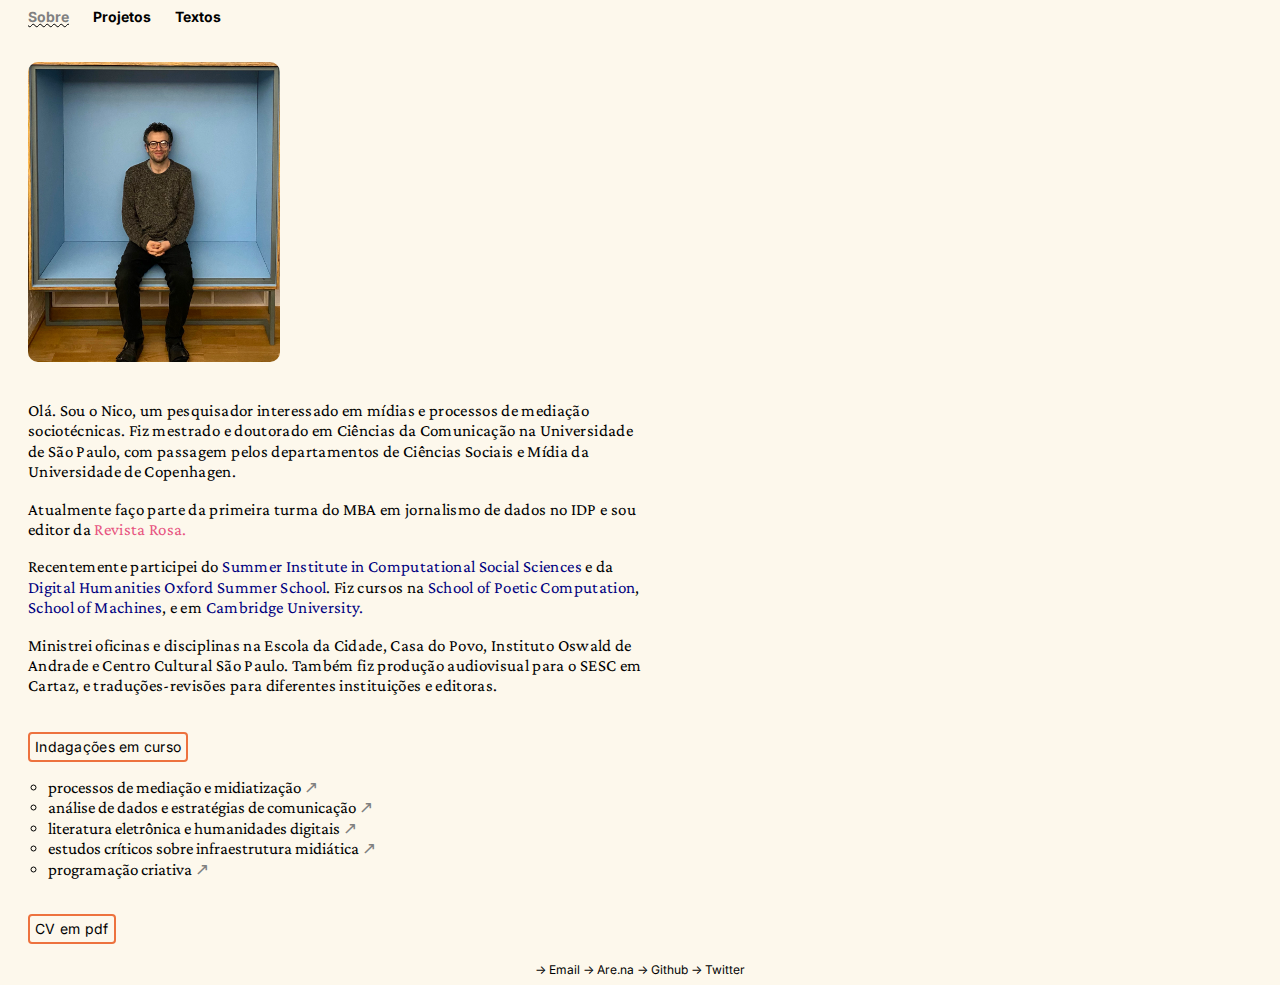
<file: index.html>
<!DOCTYPE html>
<!--
@@@,,,,,,.         @@,,,,,,
@@@,,,,,,,,        @@,,,,,,
@@@,,,,,,,,,       @@,,,,,,
@@@,,,,,,,,,,,     @@,,,,,,
@@@,,,,,*@,,,,,    @@,,,,,,
@@@,,,,,,@@,,,,,,  @@,,,,,,
@@@,,,,,. @@&,,,,, @@,,,,,,
@@@,,,,,.  /@@.,,,,,@,,,,,,
@@@,,,,,.    @@/,,,,,,,,,,,
@@@,,,,,.     %@@,,,,,,,,,,@@@@@@@@
@@@,,,,,,,,,,,  @@,,,,,,,,,,,,,,,,,.
@@@,,,,,,,,,,,   @@@,,,,,,,,,,,,,,,.

Criada por Nicolás Llano Linares.
Última atualização em agosto 2021.
-->
<html lang="pt-br">
<head>

	<!-- Meta tags -->
		<meta charset="UTF-8">
		<meta http-equiv="X-UA-Compatible" content="IE=edge" />
		<meta name="viewport" content="width=device-width, initial-scale=1.0">
		<meta name="author" content="Nicolás Llano Linares">
		<meta name="description" content="Nicolás é um pesquisador, escritor e tradutor. Editor da Revista Rosa.">
	  <title>Nicolás Llano Linares</title>

	<!-- CSS -->
	  <link rel="stylesheet" href="css/css2.css" type="text/css" media='all'>
		<link rel="icon" type="image/svg+xml" href="imagens/logo_trans.png">
	  <link rel="apple-touch-icon" sizes="180x180" href="imagens/favicon.jpg">
		<link rel="preconnect" href="https://fonts.googleapis.com">
		<link rel="preconnect" href="https://fonts.gstatic.com" crossorigin>
		<link href="https://fonts.googleapis.com/css2?family=Crimson+Pro:wght@300&family=Space+Mono:wght@700&display=swap" rel="stylesheet">
		<link href="https://fonts.googleapis.com/css2?family=Inter:wght@300;400;600&display=swap" rel="stylesheet">

</head>
<body>
	<header class="menu">
					<a href="index.html"  class="active" >Sobre</a>
					<a href="projetos.html"  >Projetos</a>
					<a href="textos.html" >Textos</a>
	</header>
	    <br><br>
				<div class="capa">
					<img src="imagens/biblio2.jpg" alt="Uma fotografia minha, sentado dentro de um nicho de cor azul. O nicho faz parte da biblioteca da casa de Rita e minha. Estou usando uma malha e uma calça jeans preta.">
				</div>
			<br>
	  <div class="texto-bio">
			<p>Olá. Sou o Nico, um pesquisador interessado em mídias e processos de mediação sociotécnicas. Fiz mestrado e doutorado em Ciências da Comunicação na Universidade de São Paulo, com passagem pelos departamentos de Ciências Sociais e Mídia da Universidade de Copenhagen.</p>
			<p>Atualmente faço parte da primeira turma do MBA em jornalismo de dados no IDP e sou editor da <a href='https://www.revistarosa.com' target='_blank' class='externo' style="color: #E75480"> Revista Rosa.</a></p>
			<p>Recentemente participei do <a href='https://sicss.io/2021/fgv-dapp-brazil/' target='_blank' class='externo'> Summer Institute in Computational Social Sciences</a> e da <a href="https://digital.humanities.ox.ac.uk/digital-humanities-oxford-summer-school" target='_blank' class='externo'> Digital Humanities Oxford Summer School</a>. Fiz cursos na <a href='https://sfpc.io' target='_blank' class='externo'>School of Poetic Computation</a>, <a href='https://schoolofma.org/' target='_blank' class='externo'>School of Machines</a>, e em <a href='https://www.ice.cam.ac.uk/course/data-science-programme-collaboration-flatiron-school' target='_blank'  class='externo'>Cambridge University.</a></p>
			<p>Ministrei oficinas e disciplinas na Escola da Cidade, Casa do Povo, Instituto Oswald de Andrade e Centro Cultural São Paulo. Também fiz produção audiovisual para o SESC em Cartaz, e traduções-revisões para diferentes instituições e editoras.</p>
		</div>
			<br>
			<br>
		<h4 class="coisas">Indagações em curso</h4>
			<br>
				<ul class="coisas2">
					<li>processos de mediação e midiatização <a href='https://www.are.na/nico3l/midia-mediacoes-e-midiatizacoes' target='_blank'> &#8599;</a></li>
					<li>análise de dados e estratégias de comunicação <a href='https://www.are.na/nico3l/repensando-la-data' target='_blank'> &#8599;</a></li>
					<li>literatura eletrônica e humanidades digitais <a href='https://www.are.na/nico3l/electronic-literature' target='_blank'> &#8599;</a></li>
					<li>estudos críticos sobre infraestrutura midiática <a href='https://www.are.na/nico3l/entanglements-nvfybcqtz3s' target='_blank'> &#8599;</a></li>
					<li>programação criativa <a href='https://www.are.na/nico3l/prog-r-amar' target='_blank'> &#8599;</a></li>
				</ul>
				<br>
		<h4 class="coisas"><a href="imagens/site_cv.pdf" target='_blank'>CV em pdf</a></h4>
			<br>
			<br>
	  <!-- contato -->
		<footer>
			<a href='mailto:llano.nicolas@gmail.com?' target='_blank'>→ Email</a>
			<a href='https://www.are.na/nico3l' target='_blank'>→ Are.na</a>
			<a href='https://github.com/nllano' target='_blank'>→ Github</a>
			<a href='https://twitter.com/enetreseles' target='_blank'>→ Twitter</a>
		</footer>
	</body>
</html>
</file>
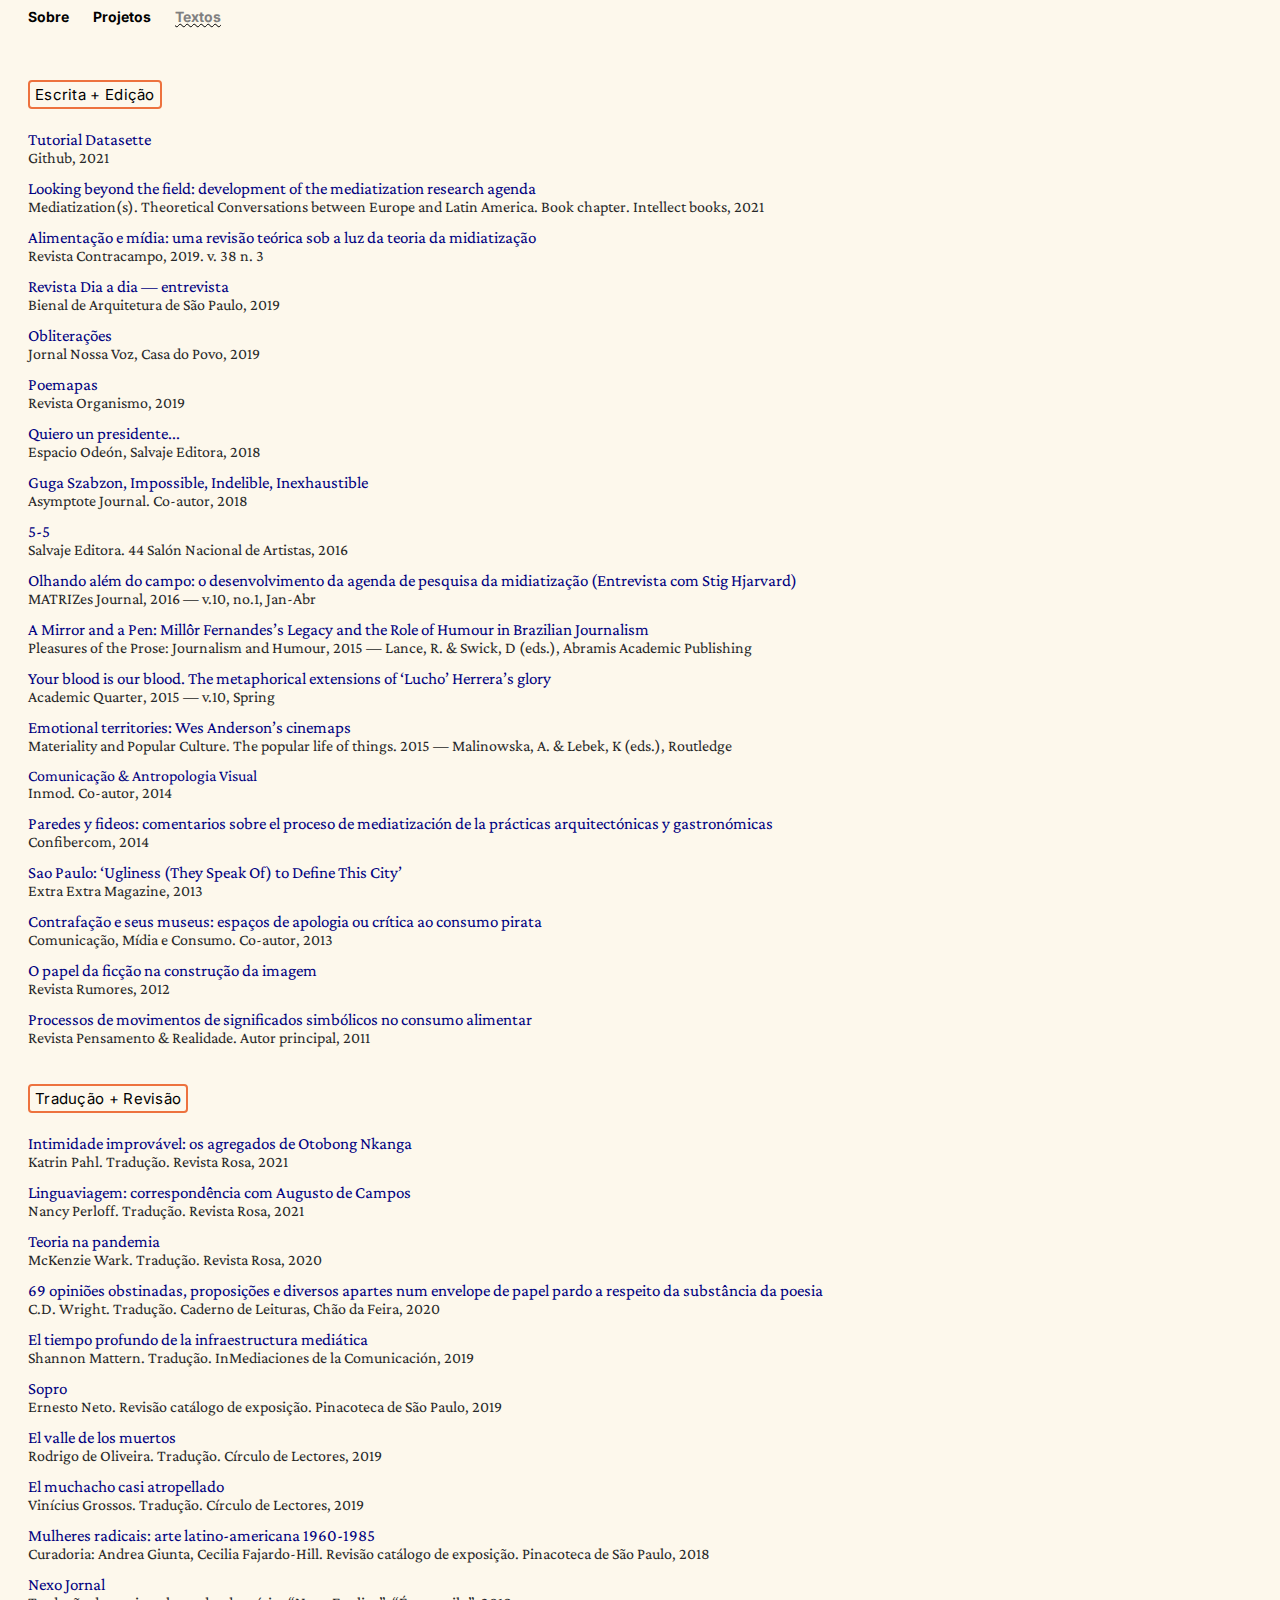
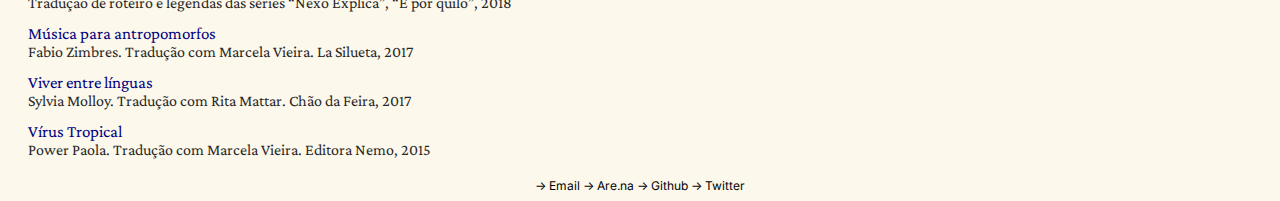
<file: textos.html>
<!DOCTYPE html>
<!--
@@@,,,,,,.         @@,,,,,,
@@@,,,,,,,,        @@,,,,,,
@@@,,,,,,,,,       @@,,,,,,
@@@,,,,,,,,,,,     @@,,,,,,
@@@,,,,,*@,,,,,    @@,,,,,,
@@@,,,,,,@@,,,,,,  @@,,,,,,
@@@,,,,,. @@&,,,,, @@,,,,,,
@@@,,,,,.  /@@.,,,,,@,,,,,,
@@@,,,,,.    @@/,,,,,,,,,,,
@@@,,,,,.     %@@,,,,,,,,,,@@@@@@@@
@@@,,,,,,,,,,,  @@,,,,,,,,,,,,,,,,,.
@@@,,,,,,,,,,,   @@@,,,,,,,,,,,,,,,.

Criada por Nicolás Llano Linares.
Última atualização em agosto 2021.
-->
<html lang="pt-br">
	<head>

<!-- Meta tags -->
	<meta charset="UTF-8">
	<meta http-equiv="X-UA-Compatible" content="IE=edge" />
	<meta name="viewport" content="width=device-width, initial-scale=1.0">
	<meta name="author" content="Nicolás Llano Linares">
	<meta name="description" content="Nicolás é um pesquisador, escritor e tradutor. Editor da Revista Rosa.">
  <title>Nicolás Llano Linares</title>

<!-- CSS -->
	<link rel="stylesheet" href="css/css2.css" type="text/css" media='all'>
	<link rel="icon" type="image/svg+xml" href="imagens/logo_trans.png">
  <link rel="apple-touch-icon" sizes="180x180" href="imagens/favicon.jpg">
	<link rel="preconnect" href="https://fonts.googleapis.com">
	<link rel="preconnect" href="https://fonts.gstatic.com" crossorigin>
	<link href="https://fonts.googleapis.com/css2?family=Crimson+Pro:wght@300&family=Space+Mono:wght@700&display=swap" rel="stylesheet">
	<link href="https://fonts.googleapis.com/css2?family=Inter:wght@300;400;600&display=swap" rel="stylesheet">

</head>
<body>
	<header class='menu'>
					<a href="index.html" >Sobre</a>
					<a href="projetos.html"  >Projetos</a>
					<a href="textos.html" class='active'>Textos</a>
			</header>
				<br><br><br>
				<h4 class='escrita'>Escrita + Edição</h4>
			<ul class='listatextos'>
				<li class='textos-itens'><a href='https://github.com/nllano/tutorial_datasette_pt' target='_blank'>Tutorial Datasette</a>
					<p class='info-textos'>Github, 2021</p></li>
				<li class='textos-itens'><a href='https://www.intellectbooks.com/mediatizations' target='_blank'>Looking beyond the field: development of the mediatization research agenda</a>
					<p class='info-textos'>Mediatization(s). Theoretical Conversations between Europe and Latin America. Book chapter. Intellect books, 2021</p></li>
				<li class='textos-itens'><a href='https://periodicos.uff.br/contracampo/article/view/28219/pdf' target='_blank'>Alimentação e mídia: uma revisão teórica sob a luz da teoria da midiatização</a>
					<p class='info-textos'>Revista Contracampo, 2019. v. 38 n. 3</p></li>
				<li class='textos-itens'><a href='https://files.cargocollective.com/c495864/-DD14_LLANO_web.pdf' target='_blank'>Revista Dia a dia — entrevista</a>
					<p class='info-textos'>Bienal de Arquitetura de São Paulo, 2019</p></li>
				<li class='textos-itens'><a href='https://arena-attachments.s3.amazonaws.com/12742984/77333d2006061282d539f0ddde77a6e6.pdf?1628080476' target='_blank'>Obliterações</a>
					<p class='info-textos'>Jornal Nossa Voz, Casa do Povo, 2019</p></li>
				<li class='textos-itens'><a href='http://editorasegundoselo.com.br/loja/revista-organismo/revista-organismo-n6/' target='_blank'>Poemapas</a>
					<p class='info-textos'>Revista Organismo, 2019</p></li>
				<li class='textos-itens'><a href='http://quierounpresidente.espacioodeon.com' target='_blank'>Quiero un presidente...</a>
					<p class='info-textos'>Espacio Odeón, Salvaje Editora, 2018</p></li>
				<li class='textos-itens'><a href='https://www.asymptotejournal.com/visual/guga-szabzon-impossible-indelible-inexhaustible/' target='_blank'>Guga Szabzon, Impossible, Indelible, Inexhaustible</a><br>
					<p class='info-textos'>Asymptote Journal. Co-autor, 2018</p></li>
				<li class='textos-itens'><a href='http://44sna.com/wp-content/uploads/2016/08/5-5_PDF.pdf' target='_blank'>5-5</a>
					<p class='info-textos'>Salvaje Editora. 44 Salón Nacional de Artistas, 2016</p></li>
				<li class='textos-itens'><a href='https://www.revistas.usp.br/matrizes/article/view/119465/116861' target='_blank'>Olhando além do campo: o desenvolvimento da agenda de pesquisa da midiatização (Entrevista com Stig Hjarvard)</a>
					<p class='info-textos'>MATRIZes Journal, 2016 — v.10, no.1, Jan-Abr</p></li>
				<li class='textos-itens'><a href='http://www.abramis.co.uk/books/bookdetails.php?id=184549662' target='_blank'>A Mirror and a Pen: Millôr Fernandes’s Legacy and the Role of Humour in Brazilian Journalism</a>
					<p class='info-textos'>Pleasures of the Prose: Journalism and Humour, 2015 — Lance, R. &amp; Swick, D (eds.), Abramis Academic Publishing</p></li>
				<li class='textos-itens'><a href='http://www.akademiskkvarter.hum.aau.dk/pdf/vol10/14_NicolasLlanoLinares_YourBloodIsOurBlood.pdf' target='_blank'>Your blood is our blood. The metaphorical extensions of ‘Lucho’ Herrera’s glory</a>
					<p class='info-textos'>Academic Quarter, 2015 — v.10, Spring</p></li>
				<li class='textos-itens'><a href='https://www.routledge.com/Materiality-and-Popular-Culture-The-Popular-Life-of-Things/Malinowska-Lebek/p/book/9781138657809' target='_blank'>Emotional territories: Wes Anderson’s cinemaps</a>
					<p class='info-textos'>Materiality and Popular Culture. The popular life of things. 2015 — Malinowska, A. &amp; Lebek, K (eds.), Routledge</p></li>
				<li><a href='https://arena-attachments.s3.amazonaws.com/12742982/e46db66328fdee4c3f1ef775e33ebdf0.pdf?1628080446'>Comunicação &amp; Antropologia Visual</a><br>
					<p class='info-textos'>Inmod. Co-autor, 2014</p></li>
				<li class='textos-itens'><a href='https://arena-attachments.s3.amazonaws.com/12753917/7d9f60418782f4f50608c0c6d66f100d.pdf?1628165562' target='_blank'>Paredes y fideos: comentarios sobre el proceso de mediatización de la prácticas arquitectónicas y gastronómicas</a>
					<p class='info-textos'>Confibercom, 2014</p></li>
				<li class='textos-itens'><a href='https://extraextramagazine.com/urbex/ugliness-they-speak-of-to-define-this-city/' target='_blank'>Sao Paulo: ‘Ugliness (They Speak Of) to Define This City’</a>
					<p class='info-textos'>Extra Extra Magazine, 2013</p></li>
				<li class='textos-itens'><a href='http://revistacmc.espm.br/index.php/revistacmc/article/view/324' target='_blank'>Contrafação e seus museus: espaços de apologia ou crítica ao consumo pirata</a>
					<p class='info-textos'>Comunicação, Mídia e Consumo. Co-autor, 2013</p></li>
				<li class='textos-itens'><a href='https://www.revistas.usp.br/Rumores/article/view/51300/55367' target='_blank'>O papel da ficção na construção da imagem </a>
					<p class='info-textos'>Revista Rumores, 2012</p></li>
				<li class='textos-itens'><a href='https://ken.pucsp.br/pensamentorealidade/article/view/7866' target='_blank'>Processos de movimentos de significados simbólicos no consumo alimentar</a>
					<p class='info-textos'>Revista Pensamento &amp; Realidade. Autor principal, 2011</p></li>
				</ul><br>

		<h4 class='traducao--revisao'>Tradução + Revisão</h4>
			<ul class="listatextos">
				<li class='textos-itens'><a href='https://revistarosa.com/3/intimidade-improvavel' target='_blank'>Intimidade improvável: os agregados de Otobong Nkanga</a>
					<p class='info-textos'>Katrin Pahl. Tradução. Revista Rosa, 2021</p></li>
				<li class='textos-itens'><a href='http://revistarosa.com/3/linguaviagem' target='_blank'>Linguaviagem: correspondência com Augusto de Campos</a>
					<p class='info-textos'>Nancy Perloff. Tradução. Revista Rosa, 2021</p></li>
				<li class='textos-itens'><a href='http://revistarosa.com/1/teoria-em-uma-pandemia' target='_blank'>Teoria na pandemia</a>
					<p class='info-textos'>McKenzie Wark. Tradução. Revista Rosa, 2020</p></li>
				<li class='textos-itens'><a href='https://chaodafeira.com/wp-content/uploads/2020/09/cad115-69opinioes-cdwright.pdf' target='_blank'>69 opiniões obstinadas, proposições e diversos apartes num envelope de papel pardo a respeito da substância da poesia</a>
					<p class='info-textos'>C.D. Wright. Tradução. Caderno de Leituras, Chão da Feira, 2020</p></li>
				<li class='textos-itens'><a href='https://revistas.ort.edu.uy/inmediaciones-de-la-comunicacion/article/view/2927/3002' target='_blank'>El tiempo profundo de la infraestructura mediática</a>
					<p class='info-textos'>Shannon Mattern. Tradução. InMediaciones de la Comunicación, 2019</p></li>
				<li class='textos-itens'><a href='https://pinacoteca.org.br/programacao/ernesto-neto-sopro/' target='_blank'>Sopro</a>
					<p class='info-textos'>Ernesto Neto. Revisão catálogo de exposição. Pinacoteca de São Paulo, 2019</p></li>
				<li class='textos-itens'><a href='https://tienda.eltiempo.com/el-valle-de-los-muertos' target='_blank'>El valle de los muertos</a>
					<p class='info-textos'>Rodrigo de Oliveira. Tradução. Círculo de Lectores, 2019</p></li>
				<li class='textos-itens'><a href='https://tienda.eltiempo.com/el-joven-casi-atropellado' target='_blank'>El muchacho casi atropellado</a>
					<p class='info-textos'>Vinícius Grossos. Tradução. Círculo de Lectores, 2019</p></li>
				<li class='textos-itens'><a href='https://pinacoteca.org.br/programacao/mulheres-radicais-arte-latino-americana-1960-1985/' target='_blank'>Mulheres radicais: arte latino-americana 1960-1985</a>
					<p class='info-textos'>Curadoria: Andrea Giunta, Cecilia Fajardo-Hill. Revisão catálogo de exposição. Pinacoteca de São Paulo, 2018</p></li>
				<li class='textos-itens'><a href='https://www.youtube.com/watch?v=WEbmUNmA_0g&list=PLAE4zdwPT_XNCj2V5L64klgcZweLWZNCl' target='_blank'>Nexo Jornal</a>
					<p class='info-textos'>Tradução de roteiro e legendas das séries “Nexo Explica”, “É por quilo”, 2018</p></li>
				<li class='textos-itens'><a href='https://ladiligencialibros.com/producto/musica-para-antropomorfos/' target='_blank'>Música para antropomorfos</a>
					<p class='info-textos'>Fabio Zimbres. Tradução com Marcela Vieira. La Silueta, 2017</p></li>
				<li class='textos-itens'><a href='https://arena-attachments.s3.amazonaws.com/12754142/26e1e324d5c8e86a8e089e43e7702793.pdf?1628166337' target='_blank'>Viver entre línguas</a>
					<p class='info-textos'>Sylvia Molloy. Tradução com Rita Mattar. Chão da Feira, 2017</p></li>
				<li class='textos-itens'><a href='https://grupoautentica.com.br/nemo/quadrinhos/virus-tropical/1245' target='_blank'>Vírus Tropical</a>
					<p class='info-textos'>Power Paola. Tradução com Marcela Vieira. Editora Nemo, 2015</p></li>
			</ul>
		<footer class="footer">
			<a href='mailto:llano.nicolas@gmail.com?' target='_blank' class='externo'>→ Email</a>
			<a href='https://www.are.na/nico3l' target='_blank' class='externo'>→ Are.na</a>
			<a href='https://github.com/nllano' target='_blank' class='externo'>→ Github</a>
			<a href='https://twitter.com/enetreseles' target='_blank' class='externo'>→ Twitter</a>
		</footer>
	</body>
</html>
</file>
<file: css/css2.css>
*,
*:before,
*:after {
  box-sizing: border-box;
}
@media screen and (max-width: 540px) {
.view {
    width: 400px;
  }
}
@media screen and (min-width: 540px) and (max-width: 780px) {
  .view {
      width: 600px;
  }
}
body {
 background-color: #FDF8EC;
 -webkit-text-size-adjust: 100%;
 margin: none;
 padding: none;
 border: none ;
}

header.menu > * {
  display: inline;
  text-decoration: none;
  margin-left: auto;
  font-size: 14px;
  padding: 0px 0px 0px 20px;
  color: black;
  text-align: left;
  font-weight: bolder;
  font-family: 'Inter', sans-serif;
  position: relative;
}

header.menu a:hover {
  color: #ed723e;
  text-decoration: none;
  font-weight: bolder;
  font-family: 'Inter', sans-serif;
}

header.menu a.active:link {
  font-weight: bold;
  color: grey;
  text-decoration: underline wavy 1px black;
  font-family: 'Inter', sans-serif;
}

footer {
  max-width: 100%;
  min-height: auto;
  position: center;
  font-family: 'Inter', sans-serif;
  text-align: center;
  font-size: 12px;
  font-weight: light;
  display: block-inline;
}

footer a:link, .externo a:link{
  border-bottom: none;
  color: black;
  text-decoration: none;
}
footer a:hover {
  color: #ed723e;
  background-color: transparent;
  text-decoration: none;
}

.listatextos a:link, .texto-bio a:link {
  text-decoration: none;
  color: navy;
}

.listatextos a:hover, .texto-bio a:hover {
  color: #ed723e;
}

.texto-bio {
  font-family: 'Crimson Pro', serif;
  letter-spacing:.02em;
  line-height:1.2em;
  font-size: 17px;
  margin-top: none;
  apdding-top: none;
  padding: 0px 0px 0px 20px;
  flex-wrap: wrap;
  display: inline-block;
  text-align: left;
  margin-left: auto;
  max-width: 640px;
  margin-right: 10px;
  position: relative;
  }

h1, h2, h3, h4, h5, h6 {
      margin-top: 0;
      margin-bottom: 0;
      color: black;
  }
.escrita, .traducao--revisao {
  font-syle: none;
  font-size: 15px;
  text-align: center;
  line-height: 5px;
  letter-spacing:.02em;
  text-decoration: none;
  font-weight:normal;
  font-family: 'Inter', sans-serif;
  display: inline-block;
  margin-left: 20px;
  margin-bottom: 5px;
  margin-top: none;
  border: 2px solid #ed723e;
  border-radius: 4px 4px 4px 4px;
  padding: 10px 5px;
}

.coisas2 li {
  font-style: normal;
  list-style-type: circle;
  text-height: 10px;
  line-height:1.2em;
  font-family: 'Crimson Pro', serif;
  margin-left: auto;
  text-decoration: none;
  font-size: 17px;
}

.coisas2 a:link {
  text-decoration: none;
  color: grey;
}
.coisas2 a:hover {
  color: #ed723e;
  background-color: transparent;
  text-decoration: none;
}

.coisas {
  font-size: 14px;
  text-align: left;
  line-height: 6px;
  letter-spacing:.02em;
  text-decoration: none;
  font-weight:normal;
  font-family: 'Inter', sans-serif;
  display: inline-block;
  margin-left: 20px;
  margin-right: auto;
  border: 2px solid #ed723e;
  border-radius: 4px 4px 4px 4px;
  padding: 10px 5px;
}

.coisas a:link {
  text-decoration: none;
  color: black;
}

.coisas a:hover {
  color: #ed723e;
  background-color: transparent;
  text-decoration: none;
}

.listatextos {
  list-style-type: none;
  text-height: 20px;
  font-family: 'Crimson Pro', serif;
  max-width: 100%;
  margin-right: 10px;
  margin-left: auto;
  position: relative;
  text-align: left;
  display: block;
  margin-bottom: 20px;
  padding: 0px 0px 0px 20px;

}

.textos-itens {
  margin: 13px 0;
  font-size: 17px;
  max-width: 100%;
  margin-right: auto;
  position: left;
  display: block;
}

.info-textos {
  margin: 0;
  font-size: 16px;
  color: #282828;
  max-width: 100%;
  margin-right: auto;
  margin-left: none;
  position: left;
  display: block;
}

.arena-block {
  background: rgb(255,255,255);
  background: radial-gradient(circle, rgba(255,255,255,1) 0%, rgba(245,245,245,1) 100%); 
  padding: 10px 10px 10px 10px;
  max-width: 640px !important;
  text-align: left;
  margin-left: 20px;
  margin-right: 20px;
  position: inherit;
  font-family: 'Crimson Pro', serif;
  font-size: 18px;
  margin-top: 10px;
  border: 0.5px dotted #000;
  display: block;
  }

.arena-block p {
  font-family: 'Crimson Pro', serif !important;
  font-size: 17px;
  }

.arena-block b {
  font-size: initial;
  }

.arena-block img {
  max-width: 70%;
  max-height: auto;
  display: block;
  margin-left: auto;
  margin-right: auto;
}

.arena-block a:link {
    border-bottom: none;
    color: black;
    text-decoration: none;
  }
.arena-block a:hover {
  color: #ed723e;
  background-color: transparent;
  text-decoration: none;
}
.capa img {
  max-width: 540px;
  max-height: 300px;
  align-items: baseline: left;
  margin-left: 20px;
  border-radius: 10px 10px 10px 10px;
  filter:brightness(130%);
  display: inline-block;
}
</file>
